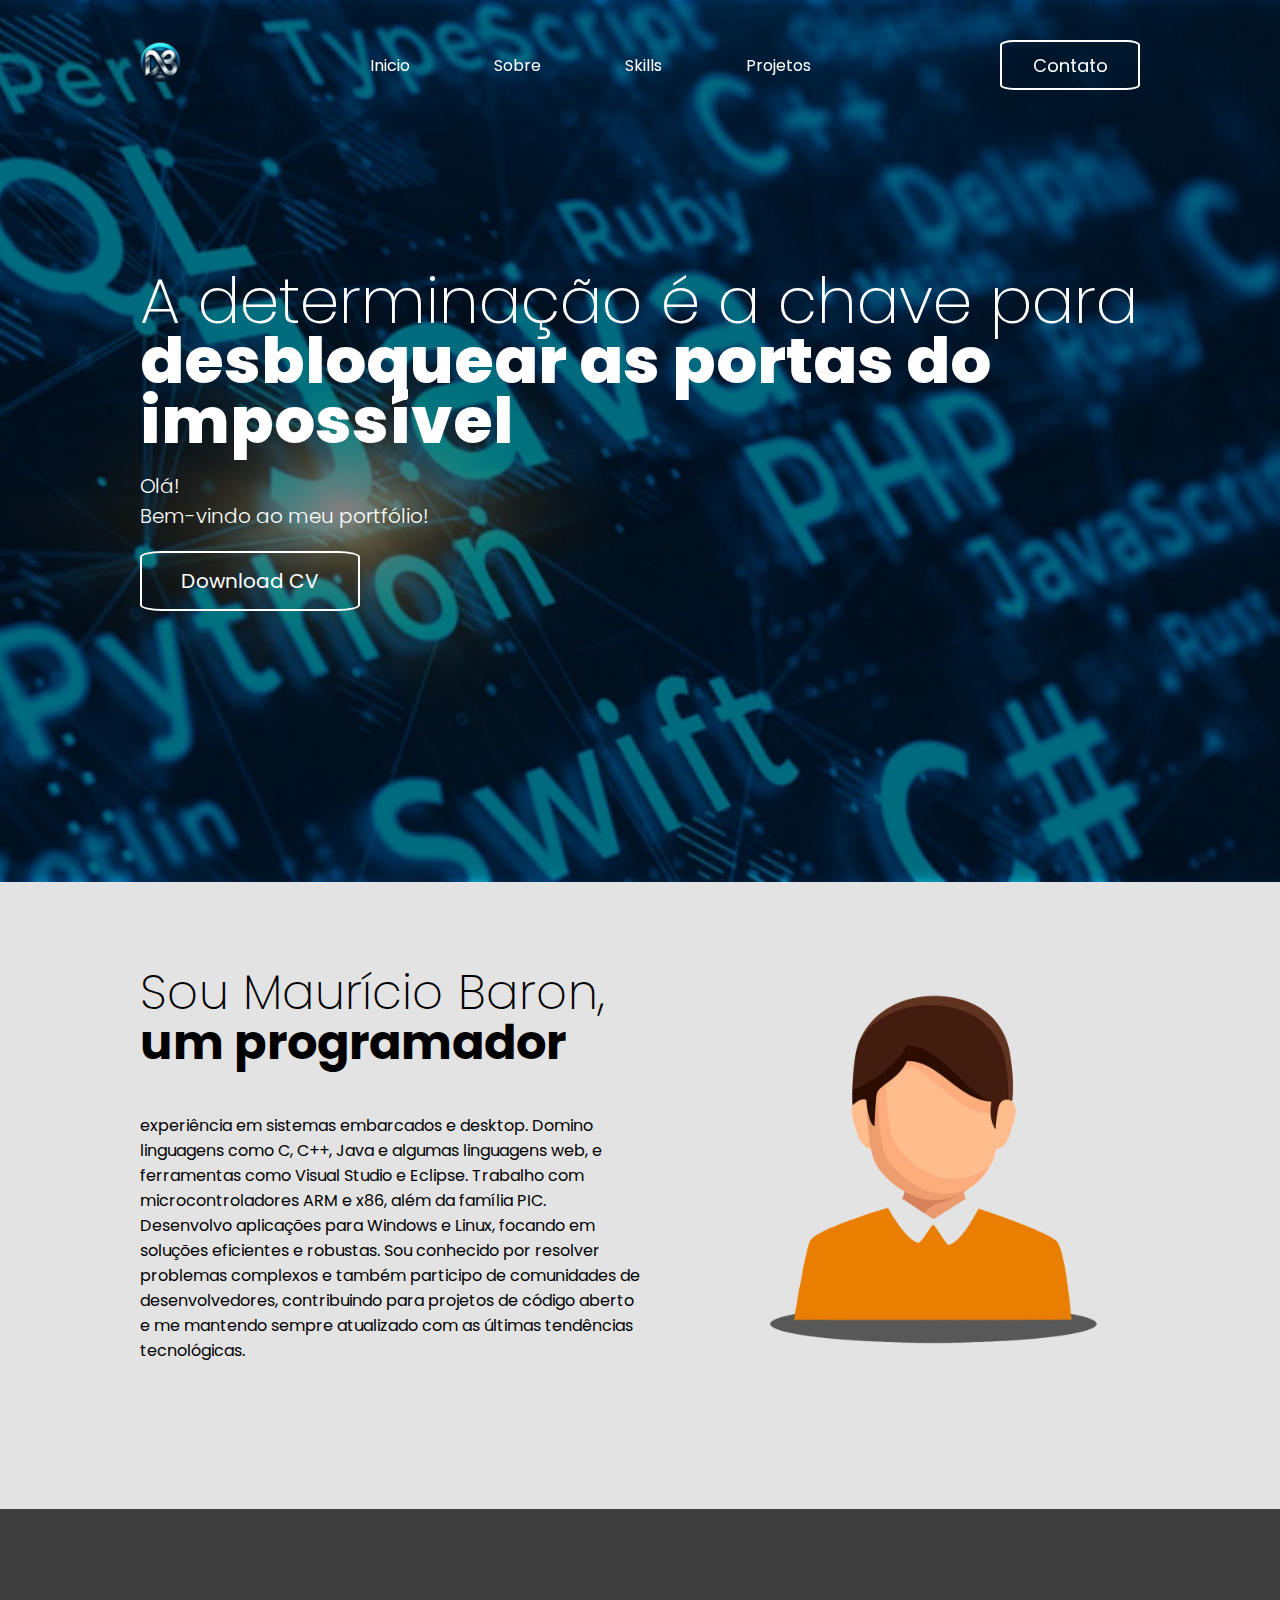
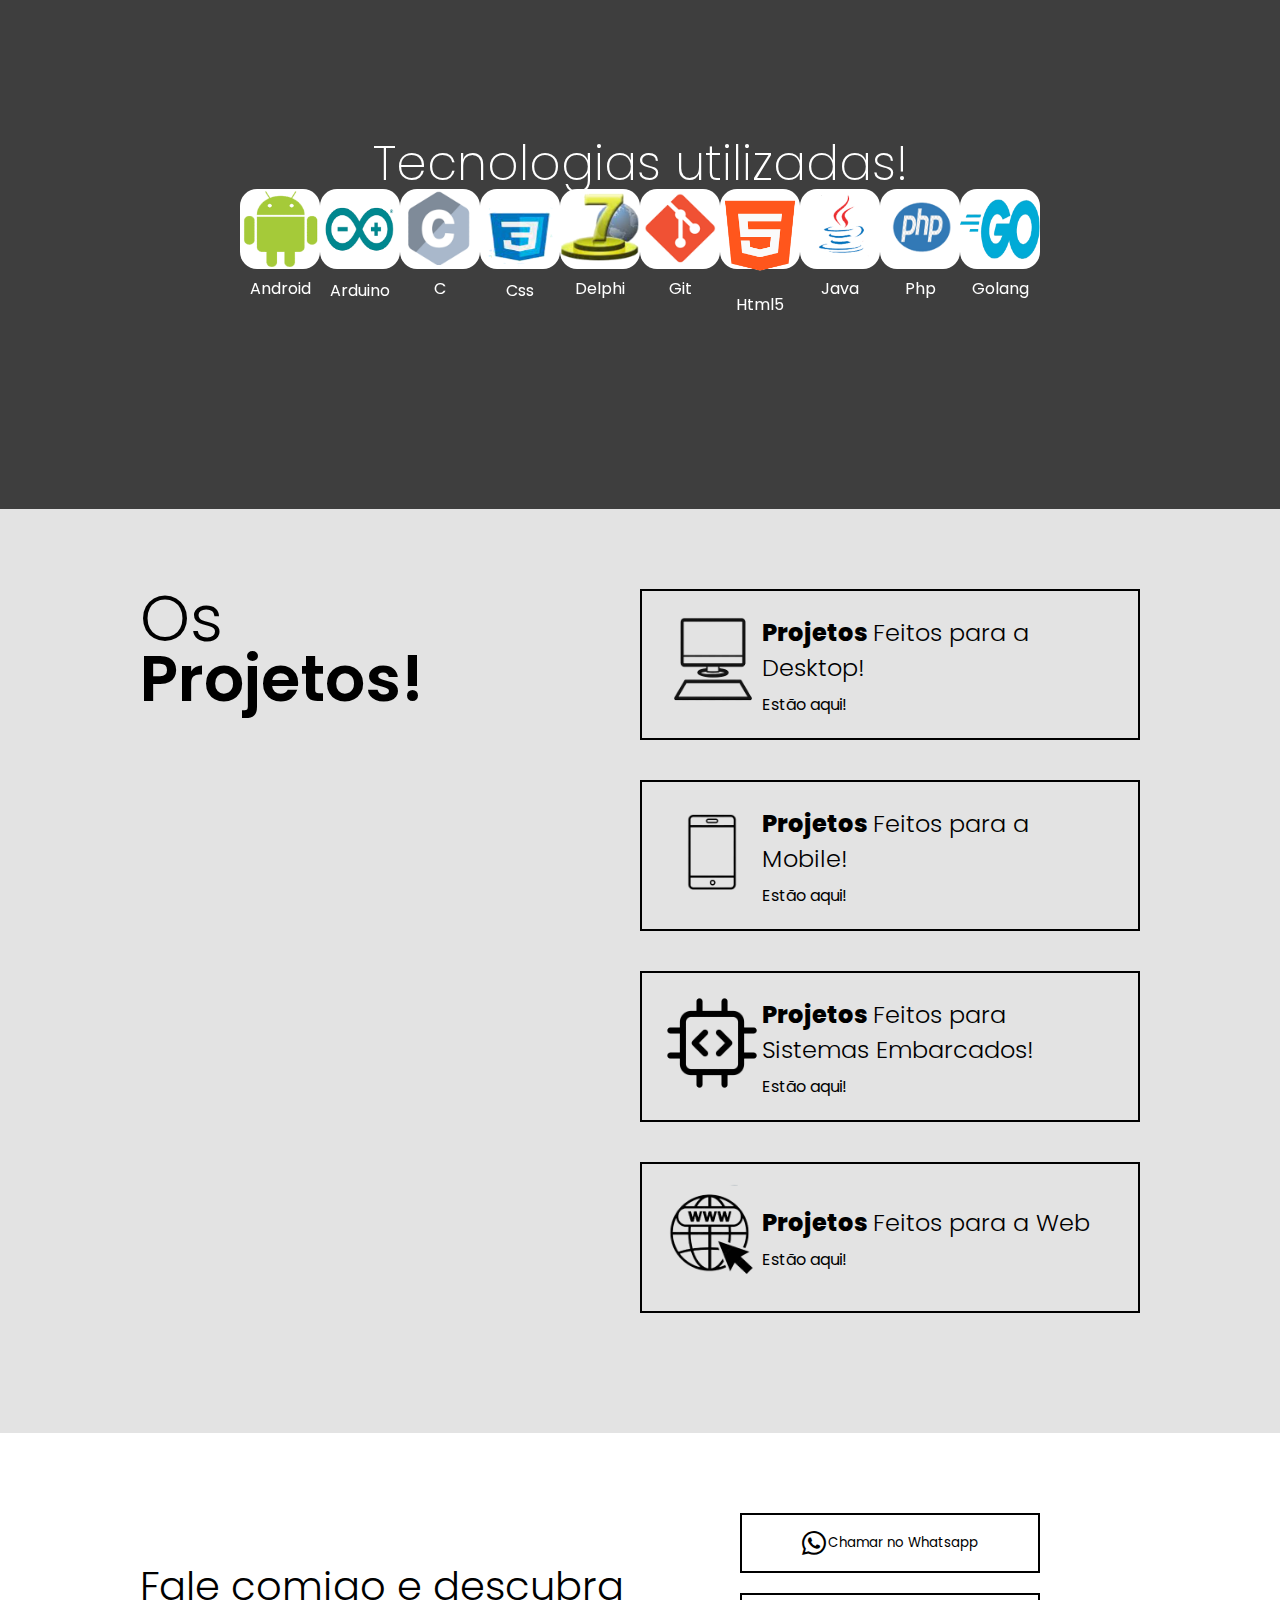
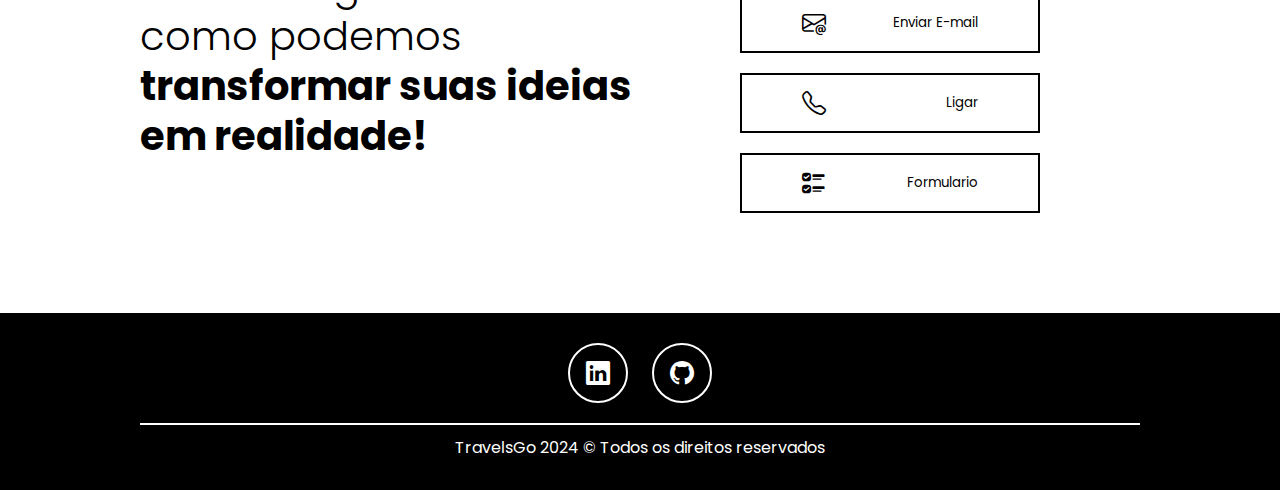
<file: index.html>
<!DOCTYPE html>
<html lang="pt-br">
<head>
    <meta charset="UTF-8">
    <meta name="viewport" content="width=device-width, initial-scale=1.0">
    <link rel="stylesheet" href="css/style.css">
    <link rel="stylesheet" href="css/responsive.css">
    <!-- icone -->
    <link rel="shortcut icon" type="imagex/png" href="./img/logotipo.png">
     <!-- -------------------------- -->
    <!-- Fontes -->
    <link rel="preconnect" href="https://fonts.googleapis.com">
    <link rel="preconnect" href="https://fonts.gstatic.com" crossorigin>
    <link href="https://fonts.googleapis.com/css2?family=Poppins:ital,wght@0,
    100;0,200;0,300;0,400;0,500;0,600;0,700;0,800;0,900;1,100;1,200;1,300;1,400;1,500;
    1,600;1,700;1,800;1,900&display=swap" rel="stylesheet">
    <!-- ----------------------- -->
      <!--Bootstrap icons  -->
    <link rel="stylesheet" href="https://cdn.jsdelivr.net/npm/bootstrap-icons@1.11.3/font/bootstrap-icons.min.css">
    <!--  -->
    <!-- Scripts de JS -->
     <script src="js/menu.js" defer></script>
     <script src="js/btn-menu-mob.js" defer></script>
     <!--  -->
    <title>Portifólio Mauricio Baron</title>
</head>
<body>
<!-- Html do menu -->
    <header id="header">
        <div class="interface">
            <section class="logo">
                <img src="/img/logotipo.png" alt="">
            </section>
            <section class="menu-desktop">
                <nav>
                    <ul>
                        <li><a href="#hero">Inicio</a></li>
                        <li><a href="#sobre">Sobre</a></li>
                        <li><a href="#skill">Skills</a></li>
                        <li><a href="#projetos">Projetos</a></li>
                    </ul>
                </nav>
            </section>
            <section class="btn-header">
                <a href="#contato">
                    <button>Contato</button>
                </a>
            </section>
            <div class="btn-menu-mob" id="btn-menu-mob">
                <div class="line-menumob-1"></div>
                <div class="line-menumob-2"></div>
            </div>
            <section class="menu-mobile" id="menu-mobile">
                <nav>
                    <ul>
                        <li><a href="#hero">Inicio</a></li>
                        <li><a href="#sobre">Sobre</a></li>
                        <li><a href="#skill">Skills</a></li>
                        <li><a href="#projetos">Projetos</a></li>
                    </ul>
                </nav>
            </section>
        </div>
            </div>
    </header>   
<!-- ------------------------- -->
<!-- Html do hero -->
  <section class="hero-site" id="hero">
    <div class="interface">
        <div class="txt-hero">
            <h1>A determinação é a chave para 
               <span>desbloquear as portas do impossível
                </span>
            </h1>
            <p>Olá!
               <span>Bem-vindo ao meu portfólio! 
               </span>
            </p>
            <a href="#">
                <button>
                    Download CV
                </button>
            </a>
        </div>
    </div>
  </section>
<!-- -------------------------- -->
<!-- Html sobre -->
  <section class="sobre" id="sobre">
    <div class="interface">
        <article class="itens-container">
            
            <div class="txt-itens">
                <h3><span>Sou Maurício Baron,</span> um programador</h3><br>
                <p>experiência em sistemas embarcados e desktop. Domino linguagens como C, C++,
                 Java e algumas linguagens web, e ferramentas como Visual Studio e Eclipse. Trabalho com microcontroladores ARM e x86, 
                 além da família PIC. Desenvolvo aplicações para Windows e Linux, focando em soluções eficientes e robustas. 
                 Sou conhecido por resolver problemas complexos e também participo de comunidades de desenvolvedores, contribuindo para
                 projetos de código aberto e me mantendo sempre atualizado com as últimas tendências tecnológicas.
                </p>
            </div>
            <div class="img-itens">
                <img src="./img/FotoLogo.png" alt="">
            </div>
        </article>
    </div>
  </section>
<!-- -------------------------- -->
<!-- Html Skills -->
<section class="tecnologia" id="skill">
    <div class="interface">
        <h3>Tecnologias <span> utilizadas!</span></h3>
        <div class="skills">
          <div class="skill">
            <img src="./img/skill/android.png" />
            <p>Android</p>
          </div>
          <div class="skill">
                <img src="./img/skill/arduino.png" />
                <p>Arduino</p>
          </div>
          <div class="skill">
                <img src="./img/skill/C.png" />
                <p>C</p>
          </div>
          <div class="skill">
                <img src="./img/skill/css.png" />
                <p>Css</p>
          </div> 
          <div class="skill">
                <img src="./img/skill/delphi.png" />
                <p>Delphi</p>
          </div>    
          <div class="skill">
               <img src="./img/skill/git.png" />
                <p>Git</p>
          </div>
          <div class="skill">
                <img src="./img/skill/html.png"/>
                <p>Html5</p>
          </div>
          <div class="skill">
                <img src="./img/skill/java.png"/>
                <p>Java</p>
          </div>
          <div class="skill">
                <img src="./img/skill/php.png"/>
                <p>Php</p>
          </div>
          <div class="skill">
                <img src="./img/skill/go.png" />
                <p>Golang</p>
          </div>
        </div>    
    </div>
   <div class="overlay"></div>
</section>
<!-- -------------------------- -->
<!-- Html projetos -->
<section class="como-funciona" id="projetos">
    <div class="interface">
        <div class="txt-funciona">
            <h3>Os <span>Projetos!</span></h3>          
        </div>
        <div class="instrucoes">
            <article class="instru-box">
                <div class="img-instru-box">
                    <img src="img/desktop.png" alt="">
                </div>
                <div class="txt-intru-box">
                    <h4>Projetos <span>Feitos para a Desktop!</span></h4>
                    <p>Estão <a href="./projetos/projdesk.html">aqui!</a> </p>
                </div>
            </article>
            <article class="instru-box">
                <div class="img-instru-box">
                    <img src="img/mob.png" alt="">
                </div>
                <div class="txt-intru-box">
                    <h4>Projetos <span>Feitos para a Mobile!</span></h4>
                    <p>Estão <a href="./projetos/projmobi.html">aqui!</a> </p>
                </div>
            </article>
            <article class="instru-box">
                <div class="img-instru-box">
                    <img src="img/embar.png" alt="">
                </div>
                <div class="txt-intru-box">
                    <h4>Projetos <span>Feitos para Sistemas Embarcados!</span></h4>
                    <p>Estão <a href="./projetos/projembar.html">aqui!</a> </p>
                </div>
            </article>
            <article class="instru-box">
                <div class="img-instru-box">
                    <img src="img/web.png" alt="">
                </div>
                <div class="txt-intru-box">
                    <h4>Projetos <span>Feitos para a Web</span></h4>
                    <p>Estão <a href="./projetos/projweb.html">aqui!</a> </p>
                </div>
            </article>
        </div>
    </div>
</section>
<!-- -------------------------- -->
 <!-- Html contato -->
 <section class="contato" id="contato">
    <div class="interface">
        <article class="txt-contato">
            <h3>Fale comigo e descubra como podemos <span>transformar suas ideias em realidade!</span></h3>
            <p></p>
        </article>
        <article class="icons-contato">
            <a href="#">
                <button><i class="bi bi-whatsapp"></i><p>Chamar no Whatsapp</p></button>
            </a>
            <a href="#">
                <button><i class="bi bi-envelope-at"></i><p>Enviar E-mail</p></button>
            </a> 
            <a href="#">
                <button><i class="bi bi-telephone"></i><p>Ligar</p></button>
            </a>
            <a href="#">
                <button><i class="bi bi-ui-checks"></i><p>Formulario</p></button>
            </a>
        </article>
    </div>
</section>
  <!-- ------------------------ -->
 <!-- Html rodape -->
<footer>
    <div class="interface">
        <section class="top-footer">
            <a href="#"><button><i class="bi bi-linkedin"></i></button></a>
            <a href="#"><button><i class="bi bi-github"></i></button></a>
        </section>
        <section class="middle-footer">
            <!-- <a href="#">Suporte</a>
            <a href="#">Informações</a>
            <a href="#">Marketing</a> -->
        </section>
        <section class="bottom-footer">
            <p>TravelsGo 2024 &copy; Todos os direitos reservados</p>
        </section>
    </div>
</footer>
</body>
</html>
</file>
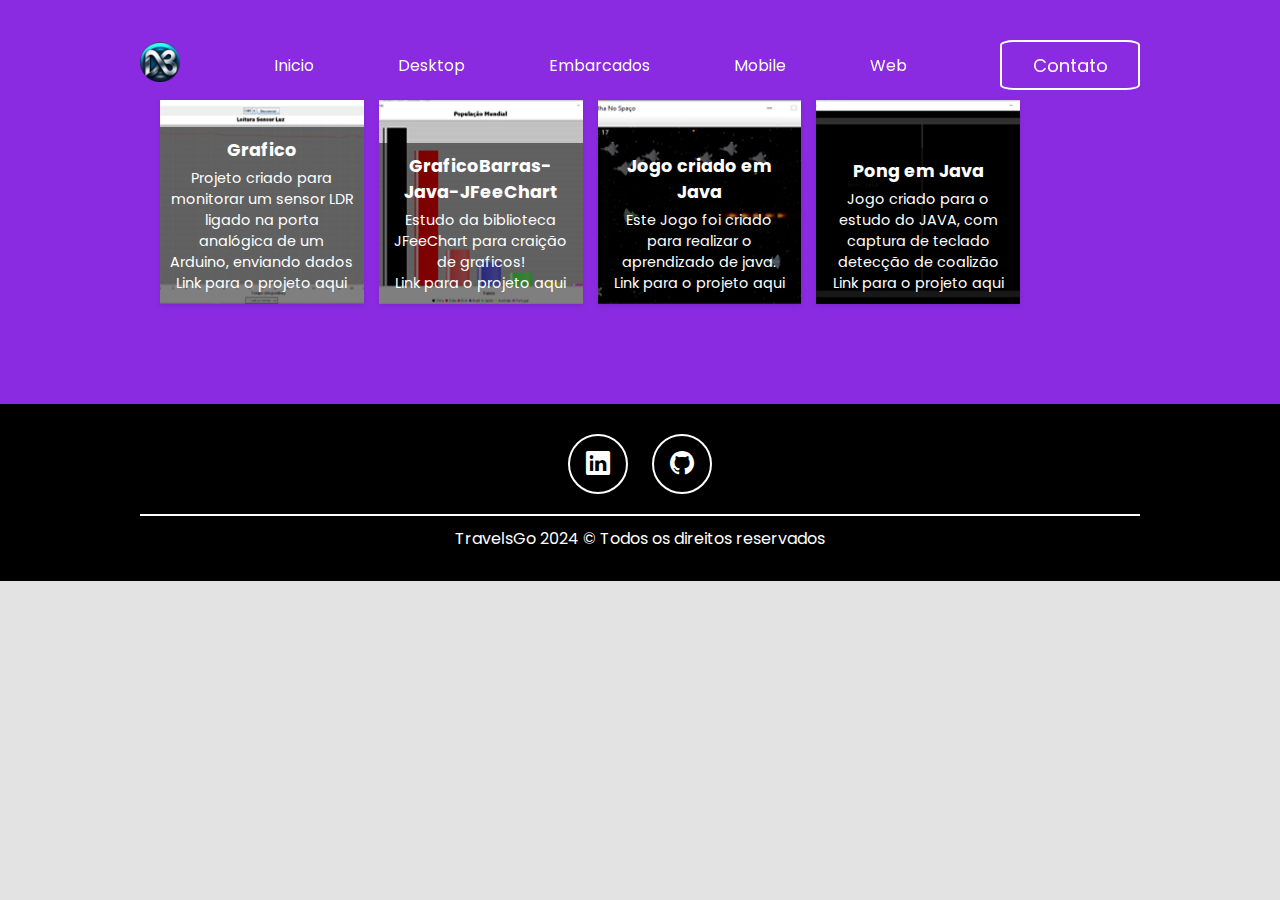
<file: projetos/projdesk.html>
<!DOCTYPE html>
<html lang="pt-br">
<head>
    <meta charset="UTF-8">
    <meta name="viewport" content="width=device-width, initial-scale=1.0">
    <link rel="stylesheet" href="../css/style.css">
    <link rel="stylesheet" href="../css/responsive.css">
    <link rel="stylesheet" href="../css/galeria.css">
    <!-- icone -->
    <link rel="shortcut icon" type="imagex/png" href="./img/logotipo.png">
     <!-- -------------------------- -->
    <!-- Fontes -->
    <link rel="preconnect" href="https://fonts.googleapis.com">
    <link rel="preconnect" href="https://fonts.gstatic.com" crossorigin>
    <link href="https://fonts.googleapis.com/css2?family=Poppins:ital,wght@0,
    100;0,200;0,300;0,400;0,500;0,600;0,700;0,800;0,900;1,100;1,200;1,300;1,400;1,500;
    1,600;1,700;1,800;1,900&display=swap" rel="stylesheet">
    <!-- ----------------------- -->
      <!--Bootstrap icons  -->
    <link rel="stylesheet" href="https://cdn.jsdelivr.net/npm/bootstrap-icons@1.11.3/font/bootstrap-icons.min.css">
    <!--  -->
    <!-- Scripts de JS -->
     <script src="../js/menu.js" defer></script>
     <script src="../js/btn-menu-mob.js" defer></script>
     <!--  -->
    <title>Portifólio Mauricio Baron</title>
</head>
<body>
<!-- Html do menu -->
    <header id="header">
        <div class="interface">
            <section class="logo">
                <img src="/img/logotipo.png" alt="">
            </section>
            <section class="menu-desktop">
                <nav>
                    <ul>
                        <li><a href="../index.html">Inicio</a></li>
                        <li><a href="./projdesk.html">Desktop</a></li>
                        <li><a href="./projembar.html">Embarcados</a></li>
                        <li><a href="./projmobi.html">Mobile</a></li>
                        <li><a href="./projweb.html">Web</a></li>
                    </ul>
                </nav>
            </section>
            <section class="btn-header">
                <a href="#contato">
                    <button>Contato</button>
                </a>
            </section>
            <div class="btn-menu-mob" id="btn-menu-mob">
                <div class="line-menumob-1"></div>
                <div class="line-menumob-2"></div>
            </div>
            <section class="menu-mobile" id="menu-mobile">
                <nav>
                    <ul>
                        <li><a href="../index.html">Inicio</a></li>
                        <li><a href="./projdesk.html">Desktop</a></li>
                        <li><a href="./projembar.html">Embarcados</a></li>
                        <li><a href="./projmobi.html">Mobile</a></li>
                        <li><a href="./projweb.html">Web</a></li>
                    </ul>
                </nav>
            </section>
        </div>
            </div>
    </header>   
<!-- ------------------------- -->
<section class="sobre" id="sobre">
    <div class="interface">
        <div class="gallery">
            <div class="photo">
                <img src="../img/porjetos/desk/grafico1.png" alt="Foto 1">
                <div class="caption">
                    <h3>Grafico</h3>
                    <p>Projeto criado para monitorar um sensor LDR ligado na porta
                         analógica de um Arduino, enviando dados <a href="https://github.com/Mauricio-Baron-Br/Leitura-Sensor-Luz-Em-Java">
                        Link para o projeto aqui</a></p>
                </div>
            </div>
            <div class="photo">
                <img src="../img/porjetos/desk/grafico.png" alt="Foto 2">
                <div class="caption">
                    <h3>GraficoBarras-Java-JFeeChart</h3>
                    <p>Estudo da biblioteca JFeeChart para craição de graficos!<a href="https://github.com/Mauricio-Baron-Br/GraficoBarras-Java-JFeeChart">
                       Link para o projeto aqui</a></p>
                </div>
            </div>
            <div class="photo">
                <img src="../img/porjetos/desk/jogonave.jpg" alt="Foto 3">
                <div class="caption">
                    <h3>Jogo criado em Java</h3>
                    <p>Este Jogo foi criado para realizar o aprendizado de java.<a href="https://github.com/Mauricio-Baron-Br/JogoDePlataformaEmJava-ParaEstudo">
                        Link para o projeto aqui</a></p>
                </div>
            </div>
            <div class="photo">
                <img src="../img/porjetos/desk/pong.png" alt="Foto 4">
                <div class="caption">
                    <h3>Pong em Java</h3>
                    <p>Jogo criado para o estudo do JAVA, com captura de teclado detecção de coalizão <a href="https://github.com/Mauricio-Baron-Br/Pong-Java">
                        Link para o projeto aqui</a></p>
                </div>
            </div>
        </div>
    </div>
</section>
 <!-- Html rodape -->
<footer>
    <div class="interface">
        <section class="top-footer">
            <a href="#"><button><i class="bi bi-linkedin"></i></button></a>
            <a href="#"><button><i class="bi bi-github"></i></button></a>
        </section>
        <section class="middle-footer">
            <!-- <a href="#">Suporte</a>
            <a href="#">Informações</a>
            <a href="#">Marketing</a> -->
        </section>
        <section class="bottom-footer">
            <p>TravelsGo 2024 &copy; Todos os direitos reservados</p>
        </section>
    </div>
</footer>
</body>
</html>
</file>
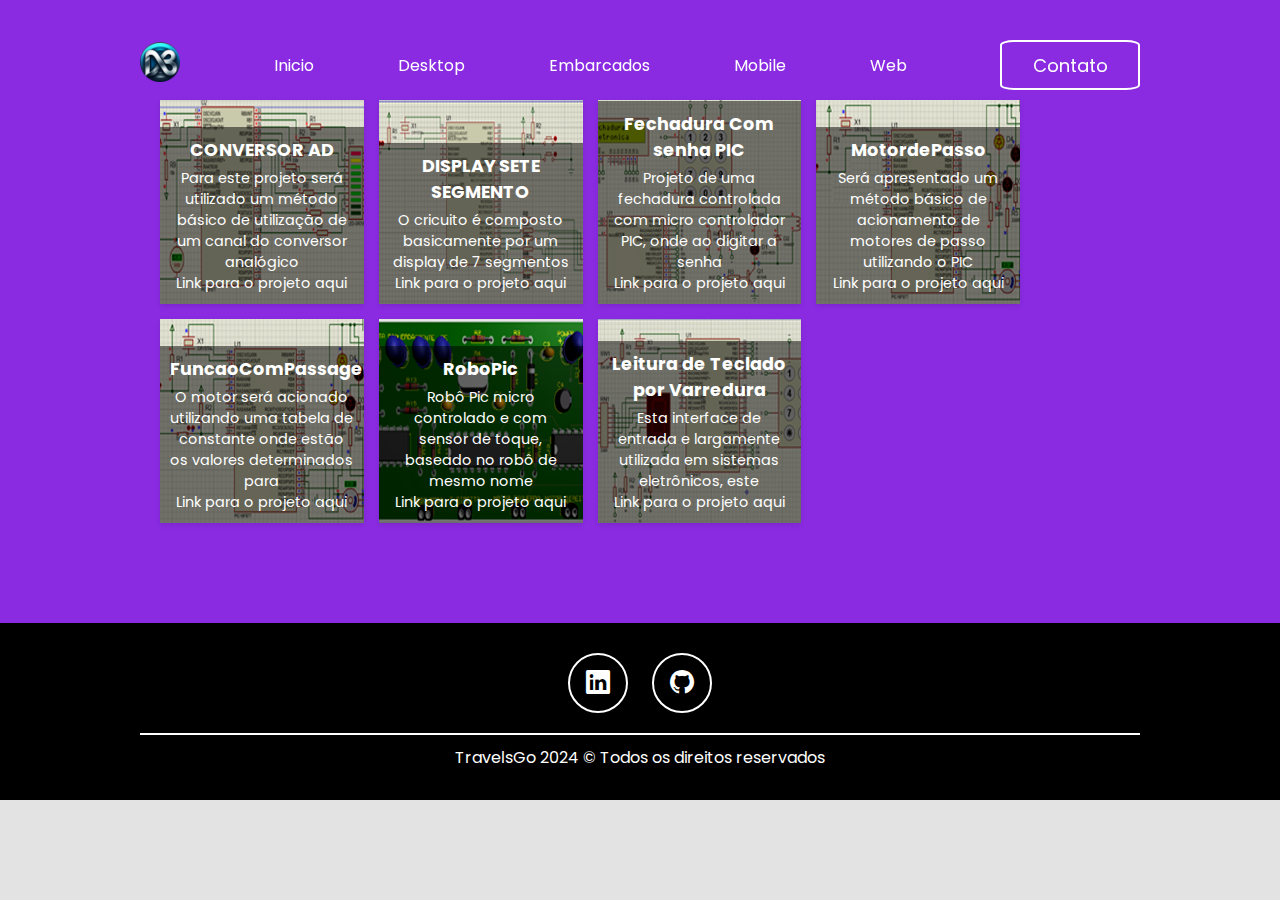
<file: projetos/projembar.html>
<!DOCTYPE html>
<html lang="pt-br">
<head>
    <meta charset="UTF-8">
    <meta name="viewport" content="width=device-width, initial-scale=1.0">
    <link rel="stylesheet" href="../css/style.css">
    <link rel="stylesheet" href="../css/responsive.css">
    <link rel="stylesheet" href="../css/galeria.css">
    <!-- icone -->
    <link rel="shortcut icon" type="imagex/png" href="./img/logotipo.png">
     <!-- -------------------------- -->
    <!-- Fontes -->
    <link rel="preconnect" href="https://fonts.googleapis.com">
    <link rel="preconnect" href="https://fonts.gstatic.com" crossorigin>
    <link href="https://fonts.googleapis.com/css2?family=Poppins:ital,wght@0,
    100;0,200;0,300;0,400;0,500;0,600;0,700;0,800;0,900;1,100;1,200;1,300;1,400;1,500;
    1,600;1,700;1,800;1,900&display=swap" rel="stylesheet">
    <!-- ----------------------- -->
      <!--Bootstrap icons  -->
    <link rel="stylesheet" href="https://cdn.jsdelivr.net/npm/bootstrap-icons@1.11.3/font/bootstrap-icons.min.css">
    <!--  -->
    <!-- Scripts de JS -->
     <script src="../js/menu.js" defer></script>
     <script src="../js/btn-menu-mob.js" defer></script>
     <!--  -->
    <title>Portifólio Mauricio Baron</title>
</head>
<body>
<!-- Html do menu -->
    <header id="header">
        <div class="interface">
            <section class="logo">
                <img src="/img/logotipo.png" alt="">
            </section>
            <section class="menu-desktop">
                <nav>
                    <ul>
                        <li><a href="../index.html">Inicio</a></li>
                        <li><a href="./projdesk.html">Desktop</a></li>
                        <li><a href="./projembar.html">Embarcados</a></li>
                        <li><a href="./projmobi.html">Mobile</a></li>
                        <li><a href="./projweb.html">Web</a></li>
                    </ul>
                </nav>
            </section>
            <section class="btn-header">
                <a href="#contato">
                    <button>Contato</button>
                </a>
            </section>
            <div class="btn-menu-mob" id="btn-menu-mob">
                <div class="line-menumob-1"></div>
                <div class="line-menumob-2"></div>
            </div>
            <section class="menu-mobile" id="menu-mobile">
                <nav>
                    <ul>
                        <li><a href="../index.html">Inicio</a></li>
                        <li><a href="./projdesk.html">Desktop</a></li>
                        <li><a href="./projembar.html">Embarcados</a></li>
                        <li><a href="./projmobi.html">Mobile</a></li>
                        <li><a href="./projweb.html">Web</a></li>
                    </ul>
                </nav>
            </section>
        </div>
            </div>
    </header>   
<!-- ------------------------- -->
<section class="sobre" id="sobre">
    <div class="interface">
        <div class="gallery">
            <div class="photo">
                <img src="../img/porjetos/emb/ad.png" alt="Foto 1">
                <div class="caption">
                    <h3>CONVERSOR AD</h3>
                    <p>Para este projeto será utilizado um método básico de utilização de um canal 
                        do conversor analógico 
                        <a href="https://github.com/Mauricio-Baron-Br/ConversorAD">
                              Link para o projeto aqui</a></p>
                </div>
            </div>
            <div class="photo">
                <img src="../img/porjetos/emb/displaySeteSegmento.png" alt="Foto 2">
                <div class="caption">
                    <h3>DISPLAY SETE SEGMENTO</h3>
                    <p>O cricuito é composto basicamente por um display de 7 segmentos 
                        <a href="https://github.com/Mauricio-Baron-Br/DisplaySeteSegmento">
                              Link para o projeto aqui</a></p>
                </div>
            </div>
            <div class="photo">
                <img src="../img/porjetos/emb/FechaduraComsenhaPIC.png" alt="Foto 1">
                <div class="caption">
                    <h3>Fechadura Com senha PIC</h3>
                    <p>Projeto de uma fechadura controlada com micro controlador PIC, onde ao digitar a senha
                        <a href="https://github.com/Mauricio-Baron-Br/FechaduraComsenhaPIC">
                              Link para o projeto aqui</a></p>
                </div>
            </div>
            <div class="photo">
                <img src="../img/porjetos/emb/MotorPasso.png" alt="Foto 1">
                <div class="caption">
                    <h3>MotordePasso</h3>
                    <p>Será apresentado um método básico de acionamento de motores de passo utilizando o PIC
                        <a href="https://github.com/Mauricio-Baron-Br/Utilizacao-de-Motor-de-Passo">
                              Link para o projeto aqui</a></p>
                </div>
            </div>
            <div class="photo">
                <img src="../img/porjetos/emb/MotorPassoParametro.png" alt="Foto 2">
                <div class="caption">
                    <h3>FuncaoComPassagemDeParametros</h3>
                    <p>O motor será acionado utilizando uma tabela de constante onde estão os valores determinados para
                        <a href="https://github.com/Mauricio-Baron-Br/FuncaoComPassagemDeParametros">
                              Link para o projeto aqui</a></p>
                </div>
            </div>
            <div class="photo">
                <img src="../img/porjetos/emb/robopic.png" alt="Foto 1">
                <div class="caption">
                    <h3>RoboPic</h3>
                    <p>Robô Pic micro controlado e com sensor de toque, baseado no robô de mesmo nome
                        <a href="https://github.com/Mauricio-Baron-Br/RoboPic">
                              Link para o projeto aqui</a></p>
                </div>
            </div>
            <div class="photo">
                <img src="../img/porjetos/emb/teclado.jpg" alt="Foto 2">
                <div class="caption">
                    <h3>Leitura de Teclado por Varredura</h3>
                    <p>Esta interface de entrada e largamente utilizada em sistemas eletrônicos, este 
                      <a href="https://github.com/Mauricio-Baron-Br/Leitura-de-Teclado-por-Varredura">
                            Link para o projeto aqui</a></p>
                </div>
            </div>
        </div>
    </div>
</section>
 <!-- Html rodape -->
<footer>
    <div class="interface">
        <section class="top-footer">
            <a href="#"><button><i class="bi bi-linkedin"></i></button></a>
            <a href="#"><button><i class="bi bi-github"></i></button></a>
        </section>
        <section class="middle-footer">
            <!-- <a href="#">Suporte</a>
            <a href="#">Informações</a>
            <a href="#">Marketing</a> -->
        </section>
        <section class="bottom-footer">
            <p>TravelsGo 2024 &copy; Todos os direitos reservados</p>
        </section>
    </div>
</footer>
</body>
</html>
</file>
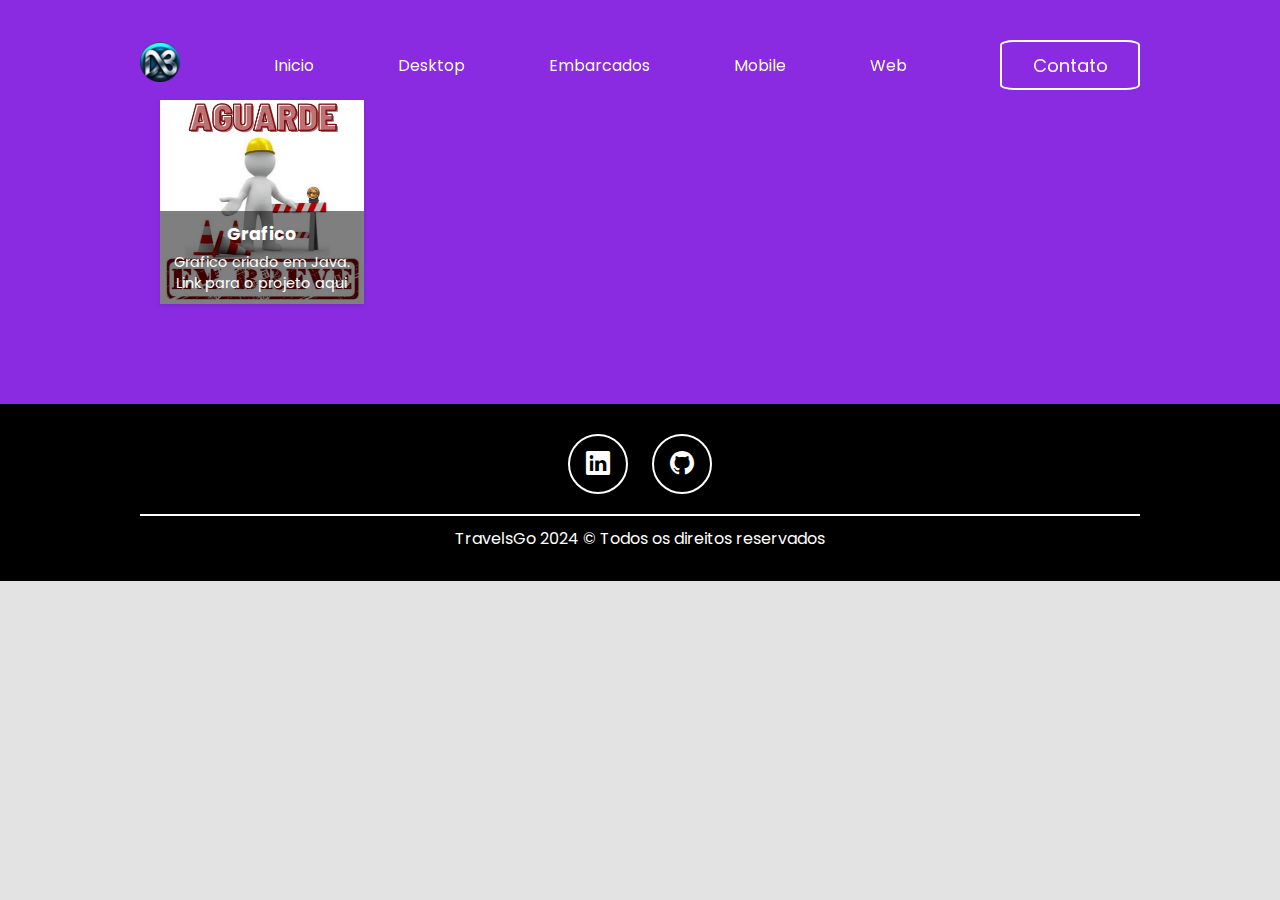
<file: projetos/projmobi.html>
<!DOCTYPE html>
<html lang="pt-br">
<head>
    <meta charset="UTF-8">
    <meta name="viewport" content="width=device-width, initial-scale=1.0">
    <link rel="stylesheet" href="../css/style.css">
    <link rel="stylesheet" href="../css/responsive.css">
    <link rel="stylesheet" href="../css/galeria.css">
    <!-- icone -->
    <link rel="shortcut icon" type="imagex/png" href="./img/logotipo.png">
     <!-- -------------------------- -->
    <!-- Fontes -->
    <link rel="preconnect" href="https://fonts.googleapis.com">
    <link rel="preconnect" href="https://fonts.gstatic.com" crossorigin>
    <link href="https://fonts.googleapis.com/css2?family=Poppins:ital,wght@0,
    100;0,200;0,300;0,400;0,500;0,600;0,700;0,800;0,900;1,100;1,200;1,300;1,400;1,500;
    1,600;1,700;1,800;1,900&display=swap" rel="stylesheet">
    <!-- ----------------------- -->
      <!--Bootstrap icons  -->
    <link rel="stylesheet" href="https://cdn.jsdelivr.net/npm/bootstrap-icons@1.11.3/font/bootstrap-icons.min.css">
    <!--  -->
    <!-- Scripts de JS -->
     <script src="../js/menu.js" defer></script>
     <script src="../js/btn-menu-mob.js" defer></script>
     <!--  -->
    <title>Portifólio Mauricio Baron</title>
</head>
<body>
<!-- Html do menu -->
    <header id="header">
        <div class="interface">
            <section class="logo">
                <img src="/img/logotipo.png" alt="">
            </section>
            <section class="menu-desktop">
                <nav>
                    <ul>
                        <li><a href="../index.html">Inicio</a></li>
                        <li><a href="./projdesk.html">Desktop</a></li>
                        <li><a href="./projembar.html">Embarcados</a></li>
                        <li><a href="./projmobi.html">Mobile</a></li>
                        <li><a href="./projweb.html">Web</a></li>
                    </ul>
                </nav>
            </section>
            <section class="btn-header">
                <a href="#contato">
                    <button>Contato</button>
                </a>
            </section>
            <div class="btn-menu-mob" id="btn-menu-mob">
                <div class="line-menumob-1"></div>
                <div class="line-menumob-2"></div>
            </div>
            <section class="menu-mobile" id="menu-mobile">
                <nav>
                    <ul>
                        <li><a href="../index.html">Inicio</a></li>
                        <li><a href="./projdesk.html">Desktop</a></li>
                        <li><a href="./projembar.html">Embarcados</a></li>
                        <li><a href="./projmobi.html">Mobile</a></li>
                        <li><a href="./projweb.html">Web</a></li>
                    </ul>
                </nav>
            </section>
        </div>
            </div>
    </header>   
<!-- ------------------------- -->
<section class="sobre" id="sobre">
    <div class="interface">
        <div class="gallery">
           <div class="photo">
                <img src="../img/aguarde_em_breve.png" alt="">
                <div class="caption">
                    <h3>Grafico</h3>
                    <p>Grafico criado em Java. Link para o projeto <a href="#">aqui</a></p>
                </div>
            </div>
          <!--    <div class="photo">
                <img src="../img/porjetos/grafico1.png" alt="Foto 2">
                <div class="caption">
                    <h3>Título da Foto 1</h3>
                    <p>Descrição breve da foto 1.</p>
                </div>
            </div>
            <div class="photo">
                <img src="../img/porjetos/jogonave.jpg" alt="Foto 3">
                <div class="caption">
                    <h3>Título da Foto 1</h3>
                    <p>Descrição breve da foto 1.</p>
                </div>
            </div>
            <div class="photo">
                <img src="../img/porjetos/pong.png" alt="Foto 4">
                <div class="caption">
                    <h3>Título da Foto 1</h3>
                    <p>Descrição breve da foto 1.</p>
                </div>
            </div> -->
        </div>
    </div>
</section>
 <!-- Html rodape -->
<footer>
    <div class="interface">
        <section class="top-footer">
            <a href="#"><button><i class="bi bi-linkedin"></i></button></a>
            <a href="#"><button><i class="bi bi-github"></i></button></a>
        </section>
        <section class="middle-footer">
            <!-- <a href="#">Suporte</a>
            <a href="#">Informações</a>
            <a href="#">Marketing</a> -->
        </section>
        <section class="bottom-footer">
            <p>TravelsGo 2024 &copy; Todos os direitos reservados</p>
        </section>
    </div>
</footer>
</body>
</html>
</file>
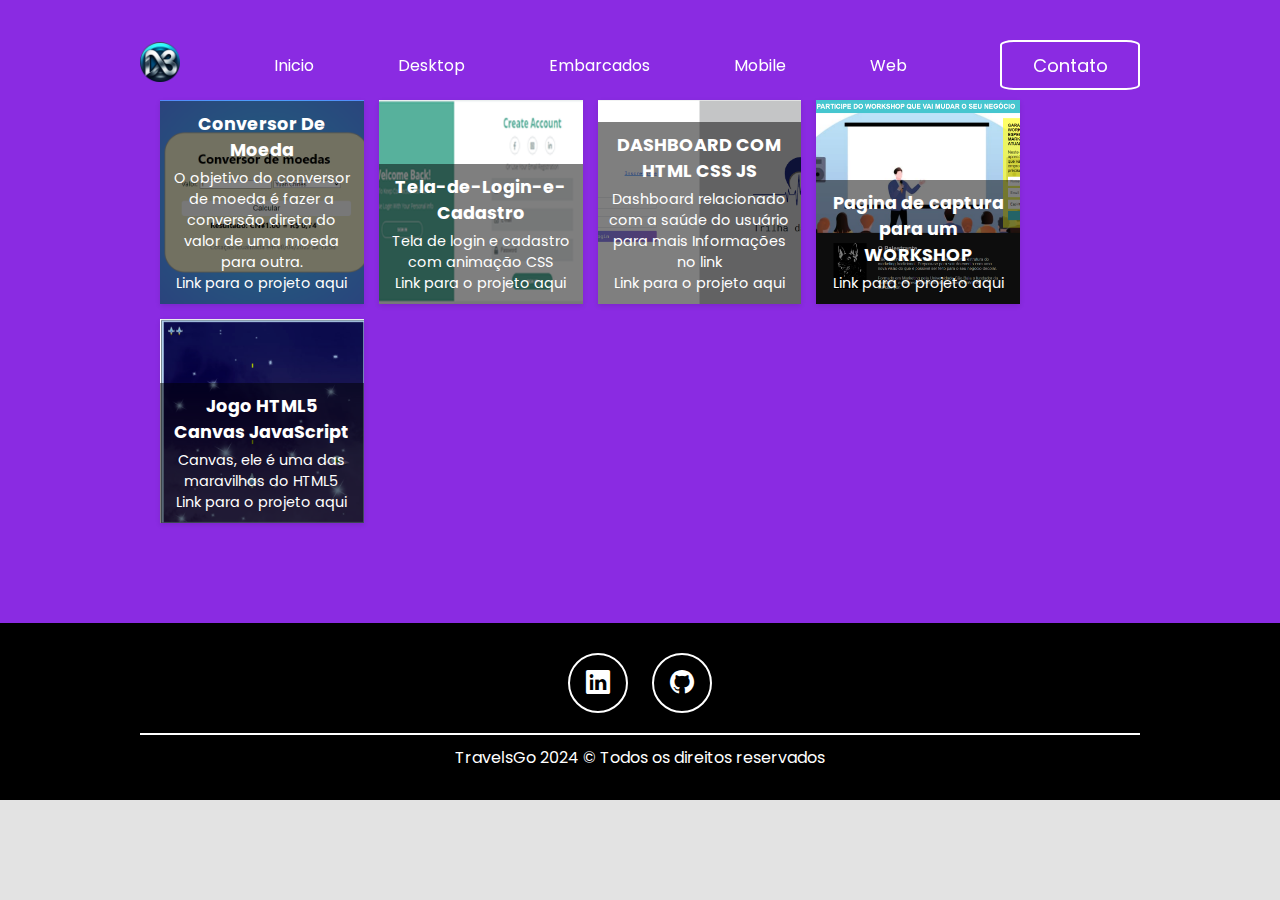
<file: projetos/projweb.html>
<!DOCTYPE html>
<html lang="pt-br">
<head>
    <meta charset="UTF-8">
    <meta name="viewport" content="width=device-width, initial-scale=1.0">
    <link rel="stylesheet" href="../css/style.css">
    <link rel="stylesheet" href="../css/responsive.css">
    <link rel="stylesheet" href="../css/galeria.css">
    <!-- icone -->
    <link rel="shortcut icon" type="imagex/png" href="./img/logotipo.png">
     <!-- -------------------------- -->
    <!-- Fontes -->
    <link rel="preconnect" href="https://fonts.googleapis.com">
    <link rel="preconnect" href="https://fonts.gstatic.com" crossorigin>
    <link href="https://fonts.googleapis.com/css2?family=Poppins:ital,wght@0,
    100;0,200;0,300;0,400;0,500;0,600;0,700;0,800;0,900;1,100;1,200;1,300;1,400;1,500;
    1,600;1,700;1,800;1,900&display=swap" rel="stylesheet">
    <!-- ----------------------- -->
      <!--Bootstrap icons  -->
    <link rel="stylesheet" href="https://cdn.jsdelivr.net/npm/bootstrap-icons@1.11.3/font/bootstrap-icons.min.css">
    <!--  -->
    <!-- Scripts de JS -->
     <script src="../js/menu.js" defer></script>
     <script src="../js/btn-menu-mob.js" defer></script>
     <!--  -->
    <title>Portifólio Mauricio Baron</title>
</head>
<body>
<!-- Html do menu -->
    <header id="header">
        <div class="interface">
            <section class="logo">
                <img src="/img/logotipo.png" alt="">
            </section>
            <section class="menu-desktop">
                <nav>
                    <ul>
                        <li><a href="../index.html">Inicio</a></li>
                        <li><a href="./projdesk.html">Desktop</a></li>
                        <li><a href="./projembar.html">Embarcados</a></li>
                        <li><a href="./projmobi.html">Mobile</a></li>
                        <li><a href="./projweb.html">Web</a></li>
                    </ul>
                </nav>
            </section>
            <section class="btn-header">
                <a href="#contato">
                    <button>Contato</button>
                </a>
            </section>
            <div class="btn-menu-mob" id="btn-menu-mob">
                <div class="line-menumob-1"></div>
                <div class="line-menumob-2"></div>
            </div>
            <section class="menu-mobile" id="menu-mobile">
                <nav>
                    <ul>
                        <li><a href="../index.html">Inicio</a></li>
                        <li><a href="./projdesk.html">Desktop</a></li>
                        <li><a href="./projembar.html">Embarcados</a></li>
                        <li><a href="./projmobi.html">Mobile</a></li>
                        <li><a href="./projweb.html">Web</a></li>
                    </ul>
                </nav>
            </section>
        </div>
            </div>
    </header>   
<!-- ------------------------- -->
<section class="sobre" id="sobre">
    <div class="interface">
        <div class="gallery">
            <div class="photo">
                <img src="../img/porjetos/web/conversorMoeda.png" alt="Foto 4">
                <div class="caption">
                    <h3>Conversor De Moeda</h3>
                    <p> O objetivo do conversor de moeda é fazer a conversão direta do 
                        valor de uma moeda para outra.<a href="https://github.com/Mauricio-Baron-Br/ConversorDeMoeda">
                        Link para o projeto aqui</a></p>
                </div>
            </div>
            <div class="photo">
                <img src="../img/porjetos/web/telalogin.png" alt="Foto 1">
                <div class="caption">
                    <h3>Tela-de-Login-e-Cadastro</h3>
                    <p>Tela de login e cadastro com animação CSS <a href="https://github.com/Mauricio-Baron-Br/Tela-de-Login-e-Cadastro">
                    Link para o projeto aqui</a></p>
                </div>
            </div>
          <div class="photo">
                <img src="../img/porjetos/web/pginicio.png" alt="Foto 2">
                <div class="caption">
                    <h3>DASHBOARD COM HTML CSS JS</h3>
                    <p>Dashboard relacionado com a saúde do usuário
                        para mais Informações no link <a href="https://github.com/Mauricio-Baron-Br/DASHBOARDCOMHTMLCSSJS">
                        Link para o projeto aqui</a>
                    </p>
                </div>
            </div>
              <div class="photo">
                <img src="../img/porjetos/web/paginaCaptura.png" alt="Foto 3">
                <div class="caption">
                    <h3>Pagina de captura para um WORKSHOP</h3>
                    <p> <a href="https://github.com/Mauricio-Baron-Br/Projeto-P-gina-de-Captura">
                        Link para o projeto aqui</a></p>
                </div>
            </div>
             <div class="photo">
                <img src="../img/porjetos/web/jogohtnl.png" alt="Foto 4">
                <div class="caption">
                    <h3>Jogo HTML5 Canvas JavaScript</h3>
                    <p>Canvas, ele é uma das maravilhas do HTML5 <a href="https://github.com/Mauricio-Baron-Br/JogoHTML5CanvasJavaScript-">
                       Link para o projeto aqui</a></p>
                </div>
            </div>

        </div>
    </div>
</section>
 <!-- Html rodape -->
<footer>
    <div class="interface">
        <section class="top-footer">
            <a href="#"><button><i class="bi bi-linkedin"></i></button></a>
            <a href="#"><button><i class="bi bi-github"></i></button></a>
        </section>
        <section class="middle-footer">
            <!-- <a href="#">Suporte</a>
            <a href="#">Informações</a>
            <a href="#">Marketing</a> -->
        </section>
        <section class="bottom-footer">
            <p>TravelsGo 2024 &copy; Todos os direitos reservados</p>
        </section>
    </div>
</footer>
</body>
</html>
</file>
<file: css/style.css>
*{
    margin: 0;
    padding: 0;
    box-sizing: border-box;
    font-family: "Poppins", serif;
}
body{
     background-color: #e3e3e3; 
}
.interface{
    max-width: 1000px;
    margin: 0 auto;
}
header .btn-header button, .hero-site button{
    font-size: 18px;
    background-color: transparent;
    border: 2px solid #fff;
    cursor: pointer;
    border-radius: 10%;
    color: #fff;
    transition: .5s;
}
/* Estilo do menu dinamico */
header.rolar{
    background-color: #fff;
    padding: 20px 0;
    box-shadow: 0 0 8px #00000062;
}
header.rolar .menu-desktop nav ul li a{
    color: #000; 
}
header.rolar .btn-header button{
    border: 1px solid #000;
    color: #000;
    transition: .5s;
}
header.rolar .btn-header button:hover{
   background-color: #000;
    color: #fff;
}
/* Estilo do header */
header{
    width: 100%;
    padding: 40px 0;
    position: fixed;
    top: 0;
    left: 0;
    z-index: 5;
}
header .interface{
    display: flex;
    justify-content: space-between;
    align-items: center;
}
header .logo img{
    max-width: 40px;
}
header .menu-desktop nav ul{
    list-style-type: none;
}
header .menu-desktop nav ul li{
   display: inline-block;
   margin: 0 40px;
}
header .menu-desktop nav ul li a{
    color: #fff;
    text-decoration: none;
    display: inline-block;
    transition: .2s;
}
header .menu-desktop nav ul li a:hover{
    transform: scale(1.05);
}
header .btn-header button{
    width: 140px;
    height: 50px;
}
header .btn-header button:hover, .hero-site button:hover{
    transform: scale(1.05);
    background-color: #fff;
    color: #000;
}
/* Estilo d obotao do menu moblie */
header .btn-menu-mob{
    display: none;
    position: relative;
    z-index: 9;
}
header .btn-menu-mob div{
    background-color: #fff;
    height: 3px;
    margin: 10px;
    transition: .2s;
}
header .btn-menu-mob .line-menumob-1{
    width: 30px;
}
header .btn-menu-mob .line-menumob-2{
    width: 20px;
}
header.rolar .btn-menu-mob div{
    background-color: #000;
}
header .btn-menu-mob .line-menumob-1.ativo1{
    transform:  rotate(45deg) translate(30%);
    background-color: #fff;
}
header .btn-menu-mob .line-menumob-2.ativo2{
    transform:  rotate(-45deg) translate(30%);
    width: 30px;
    background-color: #fff;
}
body.no-overflow{
    overflow: hidden;
}
/* Estilo menu mob */
header .menu-mobile{
    width: 0;
    height: 0;
    background-color: #000;
    position: absolute;
    top: 0;
    right: 0;

    display: flex;
    align-items: center;
    justify-content: center;
    text-align: center;

    overflow: hidden;
    transition: .5s;
}

header .menu-mobile nav{
   width: 100%;
}
header .menu-mobile nav a{
   font-size: 24px;
   text-decoration: none;
   color: #fff;
   padding: 20px 0;
   display: block;
   transition: .5s;
}
header .menu-mobile nav a:hover{
    background-color: #fff;
    color: #000;
    box-shadow: 0 0 20px #fff;
}
header .menu-mobile.abrir{
    width: 100%;
    height: 100vh;
}
/* Estilo do hero */
section.hero-site{
    height: 98vh;
    background-image: url(../img/fundo-inicio.png);
    background-repeat: no-repeat;
    background-size: cover;
    background-position: center;
    color: #fff;
}
.hero-site .interface{
    display: flex;
    align-items: center;
    height: 100%;
}
.hero-site .txt-hero h1{
    font-size: 4em;
    line-height: 60px;
    font-weight: 200;
    
}
.hero-site .txt-hero h1 span{
    display: block;
    font-weight: 800;
}
.hero-site .txt-hero p{
    font-size: 20px;
    font-weight: 300;
    margin: 20px 0;
}
.hero-site .txt-hero p span{
    display: block;
}
.hero-site button{
    width: 220px;
    height: 60px;
    font-size: 20px;
}
/* Estilo Sobre */
section.sobre{
    padding: 80px 0;
}
.sobre .itens-container{
    display: flex;
    align-items: center;
    justify-content: space-between;
    gap: 10%;
    margin-bottom: 60px;
}
.sobre .itens-container .img-itens img{
    max-width: 400px;
}
.sobre .itens-container .txt-itens h3{
    font-size: 3em;
    line-height: 50px;
    margin-bottom: 20px;
} 
.sobre .itens-container .txt-itens h3 span{
    font-weight: 200;
}
/* Estilo do rodape */
footer{
    background-color: #000;
    width: 100%;
    text-align: center;
    padding: 30px 0;
}
footer .top-footer button{
    width: 60px;
    height: 60px;
    border-radius: 50%;
    border: 2px solid #fff;
    background-color: transparent;
    color: #fff;
    font-size: 24px;
    cursor: pointer;
    margin: 0 10px;
    transition: .5s;
}
footer .top-footer button:hover{
    background-color: #fff;
    color: #000;
}
footer .middle-footer{
    margin: 20px 0;
}
footer .middle-footer a{
    color: #fff;
    margin: 0px 15px;
}
footer .bottom-footer{
    border-top: 2px solid #fff;
}
footer .bottom-footer p{
    color: #fff;
    margin-top: 10px;
}
/* Estilo dos botões de contato*/
section.contato{
    background-color: #fff;
    padding: 80px 0;
}
.txt-contato, .icons-contato{
    display: inline-block;
    width: 50%;
    margin-right: -4px;
    vertical-align: middle;
}
.contato .txt-contato h3{
    font-size: 2.5em;
    line-height: 50px;
    font-weight: 300;
    margin-bottom: 25px;
}
.contato .txt-contato h3 span{
    display: block;
    font-weight: 700;
}
.contato .icons-contato a{
    text-decoration: none;
}
.contato .icons-contato button{
   display: flex;
   align-items: center;
   justify-content: space-between;

   width: 60%;
   height: 60px;
   margin: 0 auto 20px auto;
   padding: 0 60px;

   background-color: transparent;
   border: 2px solid #000;
   cursor: pointer;

   transition: .5s;
}
.contato .icons-contato button i{
    font-size: 24px;
}
.contato .icons-contato button:hover{
    background-color: #000;
}
.contato .icons-contato button:hover i, .contato .icons-contato button:hover p{
    color: #fff;
}
/* Estilo como funciona*/
section.como-funciona{
    padding: 80px;
}
.txt-funciona, .instrucoes{
    display: inline-block;
    width: 50%;
    margin-right: -4px;
    vertical-align: top;
}
.como-funciona .txt-funciona {
   position: sticky;
   top: 50%;
   padding-bottom: 35px;
}
.como-funciona .txt-funciona h3{
    font-size: 4em;
    line-height: 60px;
    font-weight: 300;
}
.como-funciona .txt-funciona h3 span{
   display: block;
   font-weight: 600;
}
.instrucoes .instru-box{
    display: flex;
    align-items: center;
    gap: 20x;

    margin-bottom: 40px;
    border: 2px solid #000;
    padding: 20px;
}
.instrucoes .instru-box img{
   max-width: 100px;
}
.instrucoes .instru-box h4{
    font-size: 1.5em;
    font-weight: 800;
    margin-bottom: 10px;
}
.instrucoes .instru-box h4 span{
    font-weight: 300;
}
.instrucoes .instru-box p{
    line-height: 20px;
}
 .instrucoes .instru-box p a{
     color: #000;
     text-decoration: none;
     display: inline-block;
     transition: .2s;
 }
 .instrucoes .instru-box p a:hover{
     transform: scale(1.05);
 }
/* Estilo da tecnologia */
section.tecnologia{
    height: 600px;

    background-image: url(../img/pogramar.png);
    background-position: center;
    background-size: cover;
    background-repeat: no-repeat;
    background-attachment: fixed;

    position: relative;
    color: #fff;
    text-align: center;
}
.tecnologia > .overlay{
    position: absolute;
    top: 0;
    left: 0;
    background-color: #000000b9;
    width: 100%;
    height: 100%;
    z-index: 0;
}
.tecnologia > .interface{
    display: flex;
    align-items: center;
    justify-content: center;
    flex-direction: column;
    height: 100%;
    z-index: 2;
    position: relative;
}
.tecnologia h3{
    font-size: 3em;
    line-height: 50px;
    font-weight: 200;
}
/* Estilo Skills */
.skills{
    display: flex;
    border-top: none;
    padding-top: 0;
}
.skill img{
   max-width: 100%;
   border-radius: 17px 17px 0 0;
   transition: all linear 200ms;
} 
.skill:hover img {
    transform: scale(2.04);
}
.skill .p {
    font-size: 12px;
    color: #444;
    padding: 5px 20px 20px 20px;
}
.skill {
    margin-bottom: 10px;
    transition: all linear 200ms;
    break-inside: avoid-column;
    background-color: #fff;
    border-radius: 17px;
    max-width: 80px;
    max-height: 80px;
}
</file>
<file: css/responsive.css>
@media screen and (max-width: 900px){
    header .menu-desktop, header .btn-header{
        display: none;
    }
    header .btn-menu-mob{
        display: block;
    }
}
@media screen and (max-width: 878px){
    /* Estilo do hero  */
.hero-site .txt-hero h1{
    font-size: 2.6em;
    line-height: 45px;
    font-weight: 200;
}
.hero-site .txt-hero p{
    font-size: 16px;
}
.hero-site .txt-hero p span{
    display: inline;
}
.hero-site button{
    font-size: 18px;
}
/* Resposivo das sobre */
.sobre .itens-container{
    flex-direction: column;
}
.sobre .itens-container .img-itens img{
    width: 100%;
}
.sobre .itens-container .txt-itens p{
    margin-bottom: 20px;
}
.sobre .itens-container .item-1{
    order: 1;
}
.sobre .itens-container .item-2{
    order: 0;
}
/* Resposivo dos botões de contato*/
.txt-contato, .icons-contato{
    display: block;
    width: 100%;
}
.contato .txt-contato h3{
    font-size: 2em;
    line-height: 40px;
}
.contato .txt-contato p{
    margin-bottom: 20px;
}
.contato .icons-contato button{
   width: 100%;
}
/* Estilo da sessão tecnologia */
.tecnologia h3{
    font-size: 2,3em;
    line-height: 60px;
}
.tecnologia p{
    margin: 20px;
    font-size: 16px;
}
.skills{
    display: block;
    width: 100%; 
}
.skill .img{
    flex-direction: column;
    text-align: center;
}
/* Estilo como funciona*/
.txt-funciona, .instrucoes{
    display: block;
    width: 100%;
}
.como-funciona .txt-funciona {
   position: static;
}
.como-funciona .txt-funciona h3{
    font-size: 3em;
    line-height: 50px;
}

.instrucoes .instru-box{
    flex-direction: column;
    text-align: center;
}

/* Estilo do rodape */
footer .middle-footer a{
    margin: 15px 0;
    display: block;
}
footer .bottom-footer{
    border-top: 2px solid #fff;
}
footer .bottom-footer p{
   font-size: 14px;
}
}
</file>
<file: css/galeria.css>
.sobre{
    background-color: blueviolet;
}
.gallery { 
    display: grid;
    grid-template-columns: repeat(auto-fill, minmax(200px, 1fr));
    gap: 15px; padding: 20px; width: 90%; max-width: 1200px;
}
.photo { 
    position: relative;
    overflow: hidden;
    padding-bottom: 100%;
    background-color: #fff;
    box-shadow: 0 2px 5px rgba(0, 0, 0, 0.1);
    transition: transform 0.2s ease;
}
.photo img {
    position: absolute;
    top: 0;
    left: 0;
    width: 100%;
    height: 100%;
    object-fit: cover;
} 
.photo:hover {
    transform: scale(1.05);
}
.caption { 
    position: absolute;
    bottom: 0; left: 0;
    width: 100%;
    background: rgba(0, 0, 0, 0.5);
    color: #fff;
    padding: 10px;
    box-sizing: border-box;
    text-align: center;
} 
.caption h3 { 
    margin: 0; font-size: 1.1em;
} 
.caption p { 
    margin: 5px 0 0; font-size: 0.9em;

}
.caption p a{
    text-decoration: none;
    display: inline-block;
    transition: .2s;
    color: #fff;
}
.caption p a:hover{
    transform: scale(1.05);
}
</file>
